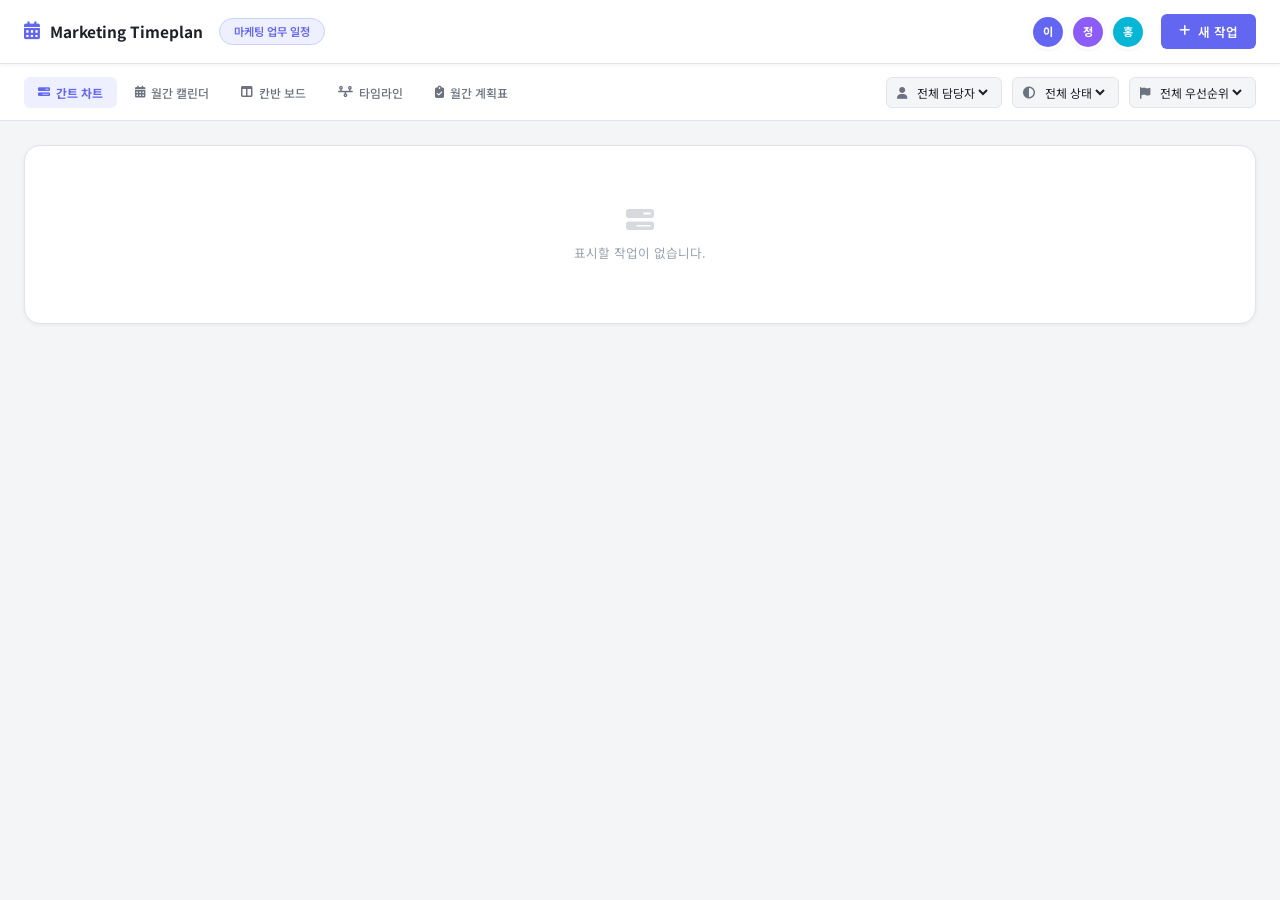
<file: 마케팅 타임플랜/index.html>
<!DOCTYPE html>
<html lang="ko">
<head>
  <meta charset="UTF-8" />
  <meta name="viewport" content="width=device-width, initial-scale=1.0" />
  <title>마케팅 팀 타임플랜</title>
  <link rel="stylesheet" href="css/style.css?v=20260422" />
  <link href="https://fonts.googleapis.com/css2?family=Noto+Sans+KR:wght@300;400;500;600;700&display=swap" rel="stylesheet" />
  <link rel="stylesheet" href="https://cdn.jsdelivr.net/npm/@fortawesome/fontawesome-free@6.4.0/css/all.min.css" />
    <link rel="manifest" href="/manifest.json" />
  <script>
    if ('serviceWorker' in navigator) {
      navigator.serviceWorker.register('/service-worker.js');
    }
  </script>
</head>
<body>

<!-- ===== HEADER ===== -->
<header id="app-header">
  <div class="header-inner">
    <div class="header-left">
      <div class="logo">
        <i class="fa-solid fa-calendar-days"></i>
        <span>Marketing Timeplan</span>
      </div>
      <div class="project-badge">마케팅 업무 일정</div>
    </div>
    <div class="header-right">
      <div class="team-avatars">
        <div class="avatar" title="이상희 팀장" style="background:#6366f1">이</div>
        <div class="avatar" title="정현동 대표" style="background:#8b5cf6">정</div>
        <div class="avatar" title="홍준기 대표" style="background:#06b6d4">홍</div>
      </div>
      <button class="btn-add-task" id="btn-open-modal">
        <i class="fa-solid fa-plus"></i> 새 작업
      </button>
    </div>
  </div>
</header>

<!-- ===== TOOLBAR ===== -->
<div id="toolbar">
  <div class="toolbar-inner">
    <nav class="view-tabs" role="tablist">
      <button class="tab-btn active" data-view="gantt" role="tab">
        <i class="fa-solid fa-bars-progress"></i> 간트 차트
      </button>
      <button class="tab-btn" data-view="calendar" role="tab">
        <i class="fa-solid fa-calendar-days"></i> 월간 캘린더
      </button>
      <button class="tab-btn" data-view="kanban" role="tab">
        <i class="fa-solid fa-table-columns"></i> 칸반 보드
      </button>
      <button class="tab-btn" data-view="timeline" role="tab">
        <i class="fa-solid fa-timeline"></i> 타임라인
      </button>
      <button class="tab-btn" data-view="checklist" role="tab">
        <i class="fa-solid fa-clipboard-check"></i> 월간 계획표
      </button>
    </nav>
    <div class="toolbar-filters">
      <div class="filter-group">
        <label for="filter-assignee"><i class="fa-solid fa-user"></i></label>
        <select id="filter-assignee">
          <option value="">전체 담당자</option>
          <option value="이상희">이상희</option>
          <option value="정현동">정현동</option>
          <option value="홍준기">홍준기</option>
        </select>
      </div>
      <div class="filter-group">
        <label for="filter-status"><i class="fa-solid fa-circle-half-stroke"></i></label>
        <select id="filter-status">
          <option value="">전체 상태</option>
          <option value="예정">예정</option>
          <option value="진행중">진행중</option>
          <option value="완료">완료</option>
          <option value="보류">보류</option>
        </select>
      </div>
      <div class="filter-group">
        <label for="filter-priority"><i class="fa-solid fa-flag"></i></label>
        <select id="filter-priority">
          <option value="">전체 우선순위</option>
          <option value="높음">높음</option>
          <option value="보통">보통</option>
          <option value="낮음">낮음</option>
        </select>
      </div>
    </div>
  </div>
</div>

<!-- ===== MAIN CONTENT ===== -->
<main id="main-content">

  <!-- GANTT VIEW -->
  <section id="view-gantt" class="view-section active">
    <div class="gantt-wrapper">
      <div id="gantt-container"></div>
    </div>
  </section>

  <!-- CALENDAR VIEW -->
  <section id="view-calendar" class="view-section">
    <div class="calendar-wrapper">
      <div class="cal-nav">
        <button id="cal-prev"><i class="fa-solid fa-chevron-left"></i></button>
        <h2 id="cal-title"></h2>
        <button id="cal-next"><i class="fa-solid fa-chevron-right"></i></button>
      </div>
      <div id="calendar-grid"></div>
    </div>
  </section>

  <!-- KANBAN VIEW -->
  <section id="view-kanban" class="view-section">
    <div class="kanban-board" id="kanban-board"></div>
  </section>

  <!-- TIMELINE VIEW -->
  <section id="view-timeline" class="view-section">
    <div class="timeline-wrapper" id="timeline-container"></div>
  </section>

  <!-- CHECKLIST VIEW -->
  <section id="view-checklist" class="view-section">
    <div class="checklist-wrapper">
      <div class="checklist-nav">
        <button id="cl-prev"><i class="fa-solid fa-chevron-left"></i></button>
        <div class="checklist-nav-center">
          <h2 id="cl-title"></h2>
          <span id="cl-progress-summary"></span>
        </div>
        <button id="cl-next"><i class="fa-solid fa-chevron-right"></i></button>
      </div>
      <div class="cl-progress-bar-wrap">
        <div class="cl-progress-bar" id="cl-progress-bar"></div>
      </div>
      <div id="checklist-body"></div>
    </div>
  </section>

</main>

<!-- ===== TASK MODAL ===== -->
<div id="task-modal" class="modal-overlay" hidden>
  <div class="modal-box">
    <div class="modal-header">
      <h3 id="modal-title">작업 추가</h3>
      <button class="modal-close" id="btn-close-modal"><i class="fa-solid fa-xmark"></i></button>
    </div>
    <form id="task-form" autocomplete="off">
      <input type="hidden" id="task-id" />
      <div class="form-grid">
        <div class="form-group full">
          <label for="f-title">작업명 *</label>
          <input type="text" id="f-title" placeholder="작업명을 입력하세요" required />
        </div>
        <div class="form-group full">
          <label for="f-project">프로젝트</label>
          <input type="text" id="f-project" placeholder="프로젝트/캠페인명" value="마케팅 업무 일정" />
        </div>
        <div class="form-group">
          <label for="f-assignee">담당자</label>
          <select id="f-assignee">
            <option value="이상희">이상희</option>
            <option value="정현동">정현동</option>
            <option value="홍준기">홍준기</option>
          </select>
        </div>
        <div class="form-group">
          <label for="f-status">상태</label>
          <select id="f-status">
            <option value="예정">예정</option>
            <option value="진행중">진행중</option>
            <option value="완료">완료</option>
            <option value="보류">보류</option>
          </select>
        </div>
        <div class="form-group">
          <label for="f-start">시작일</label>
          <input type="date" id="f-start" />
        </div>
        <div class="form-group">
          <label for="f-end">마감일</label>
          <input type="date" id="f-end" />
        </div>
        <div class="form-group">
          <label for="f-priority">우선순위</label>
          <select id="f-priority">
            <option value="높음">높음</option>
            <option value="보통">보통</option>
            <option value="낮음">낮음</option>
          </select>
        </div>
        <div class="form-group">
          <label for="f-color">색상</label>
          <div class="color-picker-row">
            <input type="color" id="f-color" value="#6366f1" />
            <div class="color-presets">
              <span class="color-preset active" style="background:#6366f1" data-color="#6366f1"></span>
              <span class="color-preset" style="background:#8b5cf6" data-color="#8b5cf6"></span>
              <span class="color-preset" style="background:#06b6d4" data-color="#06b6d4"></span>
              <span class="color-preset" style="background:#10b981" data-color="#10b981"></span>
              <span class="color-preset" style="background:#f59e0b" data-color="#f59e0b"></span>
              <span class="color-preset" style="background:#ef4444" data-color="#ef4444"></span>
              <span class="color-preset" style="background:#ec4899" data-color="#ec4899"></span>
              <span class="color-preset" style="background:#64748b" data-color="#64748b"></span>
            </div>
          </div>
        </div>
        <div class="form-group full">
          <label for="f-tags">태그</label>
          <input type="text" id="f-tags" placeholder="태그를 쉼표로 구분 (예: 행사, 기획)" />
        </div>
        <div class="form-group full">
          <label for="f-memo">메모</label>
          <textarea id="f-memo" rows="2" placeholder="작업에 대한 메모를 입력하세요"></textarea>
        </div>
        <div class="form-group full">
          <label for="f-link">링크</label>
          <input type="url" id="f-link" placeholder="https://..." />
        </div>
      </div>
      <div class="modal-footer">
        <button type="button" class="btn-danger" id="btn-delete-task" style="display:none">
          <i class="fa-solid fa-trash"></i> 삭제
        </button>
        <div class="footer-right">
          <button type="button" class="btn-secondary" id="btn-cancel-modal">취소</button>
          <button type="submit" class="btn-primary"><i class="fa-solid fa-check"></i> 저장</button>
        </div>
      </div>
    </form>
  </div>
</div>

<!-- ===== TOAST ===== -->
<div id="toast" class="toast"></div>

<script src="js/app.js?v=20260422"></script>
</body>
</html>
</file>
<file: 마케팅 타임플랜/css/style.css>
/* =============================================
   마케팅 팀 타임플랜 — style.css v20260422
   Light Gray Color Tone
   ============================================= */

*, *::before, *::after { box-sizing: border-box; margin: 0; padding: 0; }

:root {
  --bg:           #f4f5f7;
  --bg-card:      #ffffff;
  --bg-hover:     #f0f1f4;
  --border:       #e2e4ea;
  --border-light: #eceef3;
  --text-main:    #1e2028;
  --text-sub:     #6b7280;
  --text-muted:   #9ca3af;
  --accent:       #6366f1;
  --accent-soft:  #eef0ff;
  --radius-sm:    6px;
  --radius-md:    10px;
  --radius-lg:    16px;
  --shadow-sm:    0 1px 4px rgba(0,0,0,.06);
  --shadow-md:    0 4px 16px rgba(0,0,0,.08);
  --shadow-lg:    0 8px 32px rgba(0,0,0,.12);
  --header-h:     64px;
  --toolbar-h:    56px;
  --font:         'Noto Sans KR', 'Apple SD Gothic Neo', 'Malgun Gothic', sans-serif;
  --s-planned:    #6366f1;
  --s-progress:   #f59e0b;
  --s-done:       #10b981;
  --s-hold:       #9ca3af;
  --p-high:       #ef4444;
  --p-medium:     #f59e0b;
  --p-low:        #6b7280;
}

html { font-size: 14px; }
body {
  font-family: var(--font);
  background: var(--bg);
  color: var(--text-main);
  min-height: 100vh;
  line-height: 1.5;
}

::-webkit-scrollbar { width: 6px; height: 6px; }
::-webkit-scrollbar-track { background: transparent; }
::-webkit-scrollbar-thumb { background: #d1d5db; border-radius: 99px; }
::-webkit-scrollbar-thumb:hover { background: #9ca3af; }

/* =============================================
   HEADER
   ============================================= */
#app-header {
  position: sticky; top: 0; z-index: 100;
  height: var(--header-h);
  background: var(--bg-card);
  border-bottom: 1px solid var(--border);
  box-shadow: var(--shadow-sm);
}
.header-inner {
  max-width: 1600px; margin: 0 auto; height: 100%;
  padding: 0 24px;
  display: flex; align-items: center; justify-content: space-between; gap: 16px;
}
.header-left  { display: flex; align-items: center; gap: 16px; }
.header-right { display: flex; align-items: center; gap: 16px; }
.logo {
  display: flex; align-items: center; gap: 10px;
  font-size: 1.1rem; font-weight: 700; color: var(--text-main);
}
.logo i { color: var(--accent); font-size: 1.3rem; }
.project-badge {
  background: var(--accent-soft); color: var(--accent);
  border: 1px solid #c7d2fe; border-radius: 999px;
  padding: 4px 14px; font-size: .8rem; font-weight: 600;
}
.team-avatars { display: flex; gap: 6px; }
.avatar {
  width: 34px; height: 34px; border-radius: 50%;
  color: #fff; font-size: .8rem; font-weight: 700;
  display: flex; align-items: center; justify-content: center;
  border: 2px solid #fff; box-shadow: var(--shadow-sm); cursor: default; user-select: none;
}
.btn-add-task {
  display: flex; align-items: center; gap: 8px;
  background: var(--accent); color: #fff; border: none;
  border-radius: var(--radius-sm); padding: 8px 18px;
  font-size: .9rem; font-weight: 600; cursor: pointer;
  transition: background .15s, transform .1s; font-family: var(--font);
}
.btn-add-task:hover { background: #4f46e5; transform: translateY(-1px); }

/* =============================================
   TOOLBAR
   ============================================= */
#toolbar {
  position: sticky; top: var(--header-h); z-index: 90;
  background: var(--bg-card); border-bottom: 1px solid var(--border);
}
.toolbar-inner {
  max-width: 1600px; margin: 0 auto; padding: 0 24px;
  height: var(--toolbar-h);
  display: flex; align-items: center; justify-content: space-between; gap: 16px; flex-wrap: wrap;
}
.view-tabs { display: flex; gap: 4px; }
.tab-btn {
  display: flex; align-items: center; gap: 6px;
  background: none; border: none; border-radius: var(--radius-sm);
  padding: 7px 14px; font-size: .85rem; font-weight: 500;
  color: var(--text-sub); cursor: pointer;
  transition: background .15s, color .15s; font-family: var(--font);
}
.tab-btn:hover  { background: var(--bg-hover); color: var(--text-main); }
.tab-btn.active { background: var(--accent-soft); color: var(--accent); font-weight: 700; }
.toolbar-filters { display: flex; align-items: center; gap: 10px; flex-wrap: wrap; }
.filter-group {
  display: flex; align-items: center; gap: 6px;
  background: var(--bg); border: 1px solid var(--border);
  border-radius: var(--radius-sm); padding: 5px 10px;
}
.filter-group label { color: var(--text-sub); font-size: .85rem; }
.filter-group select {
  border: none; background: transparent; font-size: .85rem;
  color: var(--text-main); cursor: pointer; outline: none; font-family: var(--font);
}

/* =============================================
   MAIN CONTENT
   ============================================= */
#main-content { max-width: 1600px; margin: 0 auto; padding: 24px; }
.view-section        { display: none; }
.view-section.active { display: block; }

/* =============================================
   BADGES
   ============================================= */
.badge-status, .badge-priority {
  display: inline-flex; align-items: center; gap: 4px;
  border-radius: 999px; padding: 2px 10px;
  font-size: .75rem; font-weight: 600;
}
.status-예정  { background:#eef0ff; color:var(--s-planned); }
.status-진행중 { background:#fffbeb; color:#d97706; }
.status-완료  { background:#ecfdf5; color:var(--s-done); }
.status-보류  { background:#f3f4f6; color:var(--s-hold); }
.priority-높음 { background:#fef2f2; color:var(--p-high); }
.priority-보통 { background:#fffbeb; color:var(--p-medium); }
.priority-낮음 { background:#f9fafb; color:var(--p-low); }

/* =============================================
   EMPTY STATE
   ============================================= */
.empty-state {
  display: flex; flex-direction: column; align-items: center; justify-content: center;
  gap: 10px; padding: 60px 24px; color: var(--text-muted); font-size: .9rem;
}
.empty-state i { font-size: 2rem; opacity: .4; }

/* =============================================
   GANTT CHART
   ============================================= */
.gantt-wrapper {
  background: var(--bg-card); border: 1px solid var(--border);
  border-radius: var(--radius-lg); overflow: hidden; box-shadow: var(--shadow-sm);
}
#gantt-container { overflow-x: auto; }
.gantt-table { border-collapse: collapse; width: 100%; min-width: 900px; }
.gantt-month-row th {
  background: #f8f9fb; font-size: .8rem; font-weight: 700; color: var(--text-sub);
  text-align: center; border: 1px solid var(--border-light); padding: 10px 0; letter-spacing:.04em;
}
.gantt-day-row th {
  background: #f4f5f7; font-size: .72rem; color: var(--text-muted);
  text-align: center; border: 1px solid var(--border-light); padding: 6px 2px;
  min-width: 28px; font-weight: 500;
}
.gantt-day-row th.weekend   { color: #f87171; }
.gantt-day-row th.today-col { background: #eef0ff; color: var(--accent); font-weight: 700; }
.gantt-info-col {
  min-width: 220px; max-width: 280px; background: var(--bg-card);
  border-right: 2px solid var(--border); padding: 10px 16px;
  position: sticky; left: 0; z-index: 2;
}
.gantt-info-head {
  background: #f8f9fb; font-weight: 700; font-size: .8rem; color: var(--text-sub);
  border: 1px solid var(--border-light); padding: 10px 16px;
  position: sticky; left: 0; z-index: 3;
}
.gantt-group-row td {
  background: #f0f1f6; font-weight: 700; font-size: .82rem; color: var(--text-sub);
  padding: 8px 16px; border: 1px solid var(--border-light); letter-spacing:.02em;
}
.gantt-task-row td {
  border: 1px solid var(--border-light); padding: 0; height: 46px; vertical-align: middle;
}
.gantt-task-row:hover .gantt-info-col { background: var(--bg-hover); }
.gantt-task-row td.today-col { background: #f5f6ff; }
.gantt-task-info {
  display: flex; flex-direction: column; gap: 3px; cursor: pointer; padding: 8px 16px;
}
.gantt-task-info:hover .task-title { color: var(--accent); }
.task-title {
  font-weight: 600; font-size: .88rem; color: var(--text-main);
  white-space: nowrap; overflow: hidden; text-overflow: ellipsis; transition: color .15s;
}
.task-meta { display: flex; align-items: center; gap: 6px; font-size: .75rem; color: var(--text-sub); }
.gantt-bar-cell { position: relative; }
.gantt-bar {
  position: absolute; top: 50%; transform: translateY(-50%);
  height: 22px; border-radius: 6px;
  display: flex; align-items: center; padding: 0 8px;
  font-size: .72rem; font-weight: 600; color: #fff;
  white-space: nowrap; overflow: hidden; text-overflow: ellipsis;
  cursor: pointer; box-shadow: 0 2px 6px rgba(0,0,0,.15);
  transition: opacity .15s, transform .1s; z-index: 1;
}
.gantt-bar:hover { opacity: .88; transform: translateY(-52%) scaleY(1.05); }
.gantt-bar.single-day { min-width: 22px; justify-content: center; }

/* =============================================
   CALENDAR VIEW
   ============================================= */
.calendar-wrapper {
  background: var(--bg-card); border: 1px solid var(--border);
  border-radius: var(--radius-lg); overflow: hidden; box-shadow: var(--shadow-sm);
}
.cal-nav {
  display: flex; align-items: center; justify-content: center; gap: 24px;
  padding: 20px 24px; border-bottom: 1px solid var(--border);
}
.cal-nav h2 { font-size: 1.1rem; font-weight: 700; min-width: 160px; text-align: center; }
.cal-nav button, .checklist-nav button {
  width: 34px; height: 34px; border-radius: 50%;
  border: 1px solid var(--border); background: var(--bg); color: var(--text-sub);
  cursor: pointer; font-size: .9rem;
  display: flex; align-items: center; justify-content: center; transition: background .15s;
}
.cal-nav button:hover, .checklist-nav button:hover { background: var(--border); }
#calendar-grid { display: grid; grid-template-columns: repeat(7, 1fr); }
.cal-dow {
  background: #f8f9fb; text-align: center; padding: 10px 0;
  font-size: .78rem; font-weight: 700; color: var(--text-sub);
  border-right: 1px solid var(--border-light); border-bottom: 1px solid var(--border);
}
.cal-dow:last-child { border-right: none; }
.cal-dow.sun { color: #ef4444; }
.cal-dow.sat { color: #3b82f6; }
.cal-day {
  min-height: 110px; border-right: 1px solid var(--border-light);
  border-bottom: 1px solid var(--border-light); padding: 6px 8px; position: relative;
}
.cal-day:nth-child(7n) { border-right: none; }
.cal-day.other-month .day-num { color: #d1d5db; }
.cal-day.today { background: #fafbff; }
.cal-day.today .day-num {
  background: var(--accent); color: #fff; border-radius: 50%;
  width: 24px; height: 24px; display: flex; align-items: center; justify-content: center;
}
.day-num {
  font-size: .82rem; font-weight: 600; color: var(--text-sub); margin-bottom: 4px;
  width: 24px; height: 24px; display: flex; align-items: center; justify-content: center;
}
.cal-event {
  border-radius: 4px; padding: 2px 6px; font-size: .72rem; font-weight: 600; color: #fff;
  margin-bottom: 2px; cursor: pointer;
  white-space: nowrap; overflow: hidden; text-overflow: ellipsis; transition: opacity .15s;
}
.cal-event:hover { opacity: .85; }
.cal-more { font-size: .7rem; color: var(--accent); font-weight: 600; padding: 1px 4px; cursor: pointer; }

/* =============================================
   KANBAN BOARD
   ============================================= */
.kanban-board {
  display: grid; grid-template-columns: repeat(auto-fit, minmax(260px, 1fr)); gap: 16px;
}
.kanban-column {
  background: var(--bg-card); border: 1px solid var(--border);
  border-radius: var(--radius-lg); overflow: hidden; box-shadow: var(--shadow-sm);
  display: flex; flex-direction: column;
}
.kanban-col-header {
  display: flex; align-items: center; justify-content: space-between;
  padding: 14px 16px; border-bottom: 1px solid var(--border);
}
.kanban-col-title { display: flex; align-items: center; gap: 8px; font-weight: 700; font-size: .9rem; }
.kanban-count {
  background: var(--bg); border: 1px solid var(--border); border-radius: 999px;
  padding: 1px 9px; font-size: .75rem; font-weight: 600; color: var(--text-sub);
}
.kanban-cards { padding: 12px; display: flex; flex-direction: column; gap: 10px; flex: 1; }
.kanban-card {
  background: var(--bg); border: 1px solid var(--border);
  border-radius: var(--radius-md); padding: 14px; cursor: pointer;
  transition: box-shadow .15s, transform .1s; border-left: 4px solid transparent;
}
.kanban-card:hover { box-shadow: var(--shadow-md); transform: translateY(-2px); }
.kanban-card-title { font-weight: 600; font-size: .9rem; color: var(--text-main); margin-bottom: 8px; }
.kanban-card-meta { display: flex; flex-wrap: wrap; gap: 6px; align-items: center; margin-bottom: 8px; }
.kanban-card-date {
  font-size: .75rem; color: var(--text-sub);
  display: flex; align-items: center; gap: 4px; margin-top: 6px;
}
.tag-chip {
  background: var(--bg-card); border: 1px solid var(--border); border-radius: 999px;
  padding: 2px 8px; font-size: .72rem; color: var(--text-sub);
}
.assignee-chip {
  border-radius: 999px; padding: 2px 10px; font-size: .75rem; font-weight: 600; color: #fff;
}

/* =============================================
   TIMELINE / QUARTERLY
   ============================================= */
.timeline-wrapper { display: flex; flex-direction: column; gap: 20px; }

.qt-quarter {
  background: var(--bg-card); border: 1px solid var(--border);
  border-radius: var(--radius-lg); overflow: hidden; box-shadow: var(--shadow-sm);
}
.qt-quarter.current-quarter { border-color: var(--accent); box-shadow: 0 0 0 2px #c7d2fe, var(--shadow-md); }
.qt-quarter-header {
  display: flex; align-items: center; justify-content: space-between;
  padding: 14px 20px; background: #f8f9fb; border-bottom: 1px solid var(--border);
  flex-wrap: wrap; gap: 10px;
}
.current-quarter .qt-quarter-header { background: var(--accent-soft); border-bottom-color: #c7d2fe; }
.qt-quarter-title {
  display: flex; align-items: center; gap: 8px;
  font-weight: 700; font-size: .95rem; color: var(--text-main);
}
.qt-quarter-title i { color: var(--accent); }
.qt-quarter-sub { font-size: .78rem; font-weight: 500; color: var(--text-sub); }
.qt-now-badge {
  background: var(--accent); color: #fff; border-radius: 999px;
  padding: 2px 10px; font-size: .7rem; font-weight: 700; letter-spacing:.06em;
  animation: pulseBadge 2s infinite;
}
@keyframes pulseBadge { 0%,100%{opacity:1} 50%{opacity:.6} }
.qt-header-right { display: flex; align-items: center; gap: 8px; flex-wrap: wrap; }
.qt-member-badge { border-radius: 999px; padding: 3px 10px; font-size: .75rem; font-weight: 600; color: #fff; }
.qt-task-count { font-size: .78rem; color: var(--text-sub); font-weight: 500; }

/* Flow chart */
.flow-chart { padding: 12px 20px 16px; background: #fafbfc; border-bottom: 2px solid var(--border); }
.flow-axis-row { display: flex; align-items: flex-end; margin-bottom: 4px; }
.flow-axis-labels { flex: 1; position: relative; height: 20px; }
.flow-axis-tick {
  position: absolute; transform: translateX(-50%);
  font-size: .72rem; font-weight: 700; color: var(--text-muted); white-space: nowrap; bottom: 0;
}
.flow-axis-today {
  position: absolute; transform: translateX(-50%);
  font-size: .68rem; font-weight: 700; color: #ef4444;
  background: #fff; border: 1px solid #fca5a5; border-radius: 4px;
  padding: 1px 5px; white-space: nowrap; bottom: 0;
  box-shadow: 0 1px 4px rgba(239,68,68,.15);
}
.flow-rows { display: flex; flex-direction: column; gap: 8px; }
.flow-single-track {
  flex: 1; position: relative; background: var(--bg);
  border: 1px solid var(--border-light); border-radius: 8px; overflow: visible;
}
.flow-tick { position: absolute; top:0; bottom:0; width:1px; background: var(--border); pointer-events:none; z-index:0; }
.flow-today-inner {
  position: absolute; top:-3px; bottom:-3px; width:2px;
  background: #ef4444; border-radius: 2px; pointer-events: none; z-index:3;
  box-shadow: 0 0 6px rgba(239,68,68,.4);
}
.flow-bar {
  position: absolute; height: 24px; border-radius: 5px;
  display: flex; align-items: center; padding: 0 8px; cursor: pointer;
  box-shadow: 0 2px 6px rgba(0,0,0,.14); transition: filter .15s, transform .12s, box-shadow .15s;
  z-index: 2; min-width: 8px; overflow: hidden;
}
.flow-bar:hover { filter: brightness(1.1); transform: translateY(-2px); box-shadow: 0 5px 16px rgba(0,0,0,.22); overflow:visible; z-index:10; }
.flow-bar-label { font-size: .7rem; font-weight: 600; color: rgba(255,255,255,.95); white-space:nowrap; overflow:hidden; text-overflow:ellipsis; pointer-events:none; }

/* Month grid */
.ml-month-grid { display: grid; grid-template-columns: repeat(3, 1fr); gap: 0; }
.ml-month-col { border-right: 1px solid var(--border-light); display: flex; flex-direction: column; }
.ml-month-col:last-child { border-right: none; }
.ml-month-head {
  display: flex; align-items: center; gap: 6px;
  padding: 10px 16px 8px; background: #fafbfc; border-bottom: 1px solid var(--border-light);
}
.current-month .ml-month-head { background: #f0f1ff; border-bottom-color: #c7d2fe; }
.ml-now-dot { width:8px; height:8px; border-radius:50%; background:var(--accent); flex-shrink:0; animation:pulseBadge 1.6s infinite; }
.ml-month-name { font-size: .88rem; font-weight: 700; color: var(--text-main); }
.current-month .ml-month-name { color: var(--accent); }
.ml-month-count {
  margin-left: auto; background: var(--accent-soft); color: var(--accent);
  border-radius: 999px; padding: 1px 9px; font-size: .72rem; font-weight: 700;
}
.ml-month-body { padding: 10px 12px 14px; display: flex; flex-direction: column; gap: 8px; flex: 1; }
.ml-empty { padding: 18px 0 10px; text-align: center; font-size: .78rem; color: var(--text-muted); display:flex; flex-direction:column; align-items:center; gap:6px; }
.ml-empty i { font-size: 1rem; }
.ml-task-card {
  background: var(--bg); border: 1px solid var(--border); border-left: 3px solid transparent;
  border-radius: var(--radius-md); padding: 10px 12px; cursor: pointer;
  transition: box-shadow .15s, transform .1s;
}
.ml-task-card:hover { box-shadow: var(--shadow-md); transform: translateY(-1px); }
.ml-card-top { display: flex; align-items: flex-start; justify-content: space-between; gap: 6px; margin-bottom: 6px; }
.ml-card-title { font-size: .85rem; font-weight: 600; color: var(--text-main); line-height: 1.4; flex: 1; }
.ml-card-meta { display: flex; align-items: center; gap: 5px; flex-wrap: wrap; margin-bottom: 5px; }
.ml-avatar { width:20px; height:20px; border-radius:50%; color:#fff; font-size:.65rem; font-weight:700; display:flex; align-items:center; justify-content:center; flex-shrink:0; }
.ml-assignee { font-size: .78rem; font-weight: 600; color: var(--text-sub); }
.ml-tag { background: var(--bg-card); border: 1px solid var(--border); border-radius: 999px; padding: 1px 7px; font-size: .7rem; color: var(--text-sub); }
.ml-card-date { font-size: .73rem; color: var(--text-muted); display:flex; align-items:center; gap:4px; }
.ml-card-memo { margin-top:5px; font-size:.73rem; color:var(--text-muted); white-space:nowrap; overflow:hidden; text-overflow:ellipsis; padding-top:5px; border-top:1px dashed var(--border-light); }

@media (max-width: 768px) {
  .ml-month-grid { grid-template-columns: 1fr; }
  .ml-month-col  { border-right: none; border-bottom: 1px solid var(--border-light); }
  .ml-month-col:last-child { border-bottom: none; }
}

/* =============================================
   CHECKLIST VIEW — 월간 계획표
   ============================================= */
.checklist-wrapper {
  background: var(--bg-card); border: 1px solid var(--border);
  border-radius: var(--radius-lg); overflow: hidden; box-shadow: var(--shadow-sm);
}
.checklist-nav {
  display: flex; align-items: center; justify-content: space-between;
  padding: 16px 24px; border-bottom: 1px solid var(--border); background: var(--bg-card);
}
.checklist-nav-center { display: flex; flex-direction: column; align-items: center; gap: 3px; }
.checklist-nav-center h2 { font-size: 1.05rem; font-weight: 700; }
#cl-progress-summary { font-size: .78rem; color: var(--text-sub); font-weight: 500; }
.cl-progress-bar-wrap { height: 5px; background: var(--border-light); }
.cl-progress-bar { height: 100%; border-radius: 0 3px 3px 0; transition: width .4s ease, background .4s; }
.cl-month-block { overflow: hidden; }
.cl-table-wrap { overflow-x: auto; }
.cl-table { width: 100%; border-collapse: collapse; min-width: 700px; }
.cl-table thead tr { background: #fafbfc; }
.cl-table th {
  padding: 9px 14px; font-size: .75rem; font-weight: 700; color: var(--text-sub);
  text-align: left; border-bottom: 2px solid var(--border); white-space: nowrap; letter-spacing:.02em;
}
.cl-table td {
  padding: 11px 14px; font-size: .85rem; color: var(--text-main);
  border-bottom: 1px solid var(--border-light); vertical-align: middle;
}
.cl-row:last-child td { border-bottom: none; }
.cl-row { transition: background .12s; }
.cl-row:hover { background: var(--bg-hover); }
.cl-row-done { background: #f9fafb; }
.cl-row-done .cl-task-title { text-decoration: line-through; color: var(--text-muted); }
.cl-td-check { width: 44px; text-align: center; }
.cl-checkbox { display: inline-flex; cursor: pointer; }
.cl-checkbox input[type=checkbox] { width:18px; height:18px; accent-color:var(--accent); cursor:pointer; }
.cl-th-check { width: 44px; text-align: center; }
.cl-td-num { width:36px; color:var(--text-muted); font-size:.8rem; text-align:center; }
.cl-th-num  { width:36px; text-align:center; }
.cl-title-wrap { display:flex; align-items:center; gap:8px; }
.cl-color-dot { width:9px; height:9px; border-radius:50%; flex-shrink:0; }
.cl-task-title { font-weight:600; font-size:.88rem; transition:color .15s, text-decoration .15s; }
.cl-memo { margin-top:3px; font-size:.73rem; color:var(--text-muted); padding-left:17px; }
.cl-td-assignee { white-space:nowrap; }
.cl-avatar { display:inline-flex; width:22px; height:22px; border-radius:50%; color:#fff; font-size:.65rem; font-weight:700; align-items:center; justify-content:center; margin-right:5px; vertical-align:middle; }
.cl-assignee-name { font-size:.82rem; font-weight:500; vertical-align:middle; }
.cl-td-date { font-size:.78rem; color:var(--text-sub); white-space:nowrap; }
.cl-tag { display:inline-block; background:var(--bg); border:1px solid var(--border); border-radius:999px; padding:1px 7px; font-size:.7rem; color:var(--text-sub); margin-right:3px; }
.cl-td-edit { width:40px; text-align:center; }
.cl-th-edit { width:40px; }
.cl-edit-btn {
  width:28px; height:28px; border-radius:50%; border:1px solid var(--border);
  background:var(--bg); color:var(--text-muted); cursor:pointer; font-size:.78rem;
  display:inline-flex; align-items:center; justify-content:center; transition:background .15s,color .15s;
}
.cl-edit-btn:hover { background:var(--accent-soft); color:var(--accent); border-color:#c7d2fe; }

/* 인라인 추가 */
.cl-add-row-wrap { padding:8px 16px 12px; border-top:1px dashed var(--border-light); background:#fafbfc; }
.cl-add-row-btn {
  display:inline-flex; align-items:center; gap:6px;
  background:none; border:1.5px dashed var(--border); border-radius:var(--radius-sm);
  padding:7px 14px; font-size:.82rem; font-weight:600; color:var(--text-sub);
  cursor:pointer; transition:border-color .15s,color .15s,background .15s;
  font-family:var(--font); width:100%; justify-content:center;
}
.cl-add-row-btn:hover { border-color:var(--accent); color:var(--accent); background:var(--accent-soft); }
.cl-inline-form { display:flex; flex-direction:column; gap:8px; animation:slideDown .18s ease; }
@keyframes slideDown { from{opacity:0;transform:translateY(-6px)} to{opacity:1;transform:none} }
.cl-inline-fields { display:flex; align-items:center; gap:8px; flex-wrap:wrap; }
.cl-inline-fields input, .cl-inline-fields select {
  border:1.5px solid var(--border); border-radius:var(--radius-sm); padding:7px 10px;
  font-size:.83rem; color:var(--text-main); background:var(--bg-card);
  font-family:var(--font); outline:none; transition:border-color .15s;
}
.cl-inline-fields input:focus, .cl-inline-fields select:focus { border-color:var(--accent); }
.cl-if-title   { flex:2; min-width:180px; }
.cl-if-memo    { flex:1.5; min-width:140px; }
.cl-if-assignee, .cl-if-priority { min-width:90px; }
.cl-if-date    { min-width:140px; }
.cl-inline-actions { display:flex; gap:6px; justify-content:flex-end; }
.cl-if-save {
  display:flex; align-items:center; gap:6px;
  background:var(--accent); color:#fff; border:none; border-radius:var(--radius-sm);
  padding:7px 16px; font-size:.83rem; font-weight:600; cursor:pointer; font-family:var(--font); transition:background .15s;
}
.cl-if-save:hover { background:#4f46e5; }
.cl-if-save:disabled { opacity:.6; cursor:not-allowed; }
.cl-if-cancel {
  width:32px; height:32px; border-radius:50%; border:1.5px solid var(--border);
  background:var(--bg); color:var(--text-sub); cursor:pointer; font-size:.9rem;
  display:flex; align-items:center; justify-content:center; transition:background .15s; font-family:var(--font);
}
.cl-if-cancel:hover { background:#fee2e2; border-color:#fca5a5; color:#ef4444; }

@media (max-width: 768px) {
  .cl-td-tags, .cl-th-tags { display:none; }
  .cl-td-priority, .cl-th-priority { display:none; }
}

/* =============================================
   MODAL
   ============================================= */
.modal-overlay {
  position:fixed; inset:0; background:rgba(0,0,0,.35); z-index:200;
  display:flex; align-items:center; justify-content:center; padding:20px; backdrop-filter:blur(3px);
}
.modal-overlay[hidden] { display:none !important; }
.modal-box {
  background:var(--bg-card); border-radius:var(--radius-lg); box-shadow:var(--shadow-lg);
  width:100%; max-width:560px; max-height:90vh; overflow-y:auto; animation:modalIn .2s ease;
}
@keyframes modalIn { from{opacity:0;transform:translateY(16px) scale(.97)} to{opacity:1;transform:none} }
.modal-header {
  display:flex; align-items:center; justify-content:space-between;
  padding:20px 24px 16px; border-bottom:1px solid var(--border);
}
.modal-header h3 { font-size:1.05rem; font-weight:700; }
.modal-close {
  width:32px; height:32px; border-radius:50%; border:1px solid var(--border);
  background:var(--bg); color:var(--text-sub); cursor:pointer; font-size:.95rem;
  display:flex; align-items:center; justify-content:center; transition:background .15s;
}
.modal-close:hover { background:var(--border); }
.form-grid { padding:20px 24px; display:grid; grid-template-columns:1fr 1fr; gap:14px; }
.form-group { display:flex; flex-direction:column; gap:5px; }
.form-group.full { grid-column:1 / -1; }
.form-group label { font-size:.8rem; font-weight:600; color:var(--text-sub); }
.form-group input, .form-group select, .form-group textarea {
  border:1.5px solid var(--border); border-radius:var(--radius-sm); padding:8px 12px;
  font-size:.88rem; color:var(--text-main); background:var(--bg); font-family:var(--font); outline:none; transition:border-color .15s;
}
.form-group input:focus, .form-group select:focus, .form-group textarea:focus {
  border-color:var(--accent); background:var(--bg-card);
}
.form-group textarea { resize:vertical; }
.color-picker-row { display:flex; align-items:center; gap:10px; }
.color-picker-row input[type=color] { width:40px; height:36px; padding:2px; cursor:pointer; border-radius:var(--radius-sm); }
.color-presets { display:flex; gap:6px; flex-wrap:wrap; }
.color-preset { width:22px; height:22px; border-radius:50%; cursor:pointer; border:2px solid transparent; transition:transform .1s,border-color .1s; }
.color-preset:hover, .color-preset.active { transform:scale(1.25); border-color:rgba(0,0,0,.25); }
.modal-footer { display:flex; align-items:center; justify-content:space-between; padding:14px 24px 20px; border-top:1px solid var(--border); }
.footer-right { display:flex; gap:10px; }
.btn-primary {
  display:flex; align-items:center; gap:6px; border-radius:var(--radius-sm); padding:8px 18px;
  font-size:.88rem; font-weight:600; cursor:pointer; border:none;
  background:var(--accent); color:#fff; transition:background .15s, transform .1s; font-family:var(--font);
}
.btn-primary:hover { background:#4f46e5; transform:translateY(-1px); }
.btn-secondary {
  display:flex; align-items:center; gap:6px; border-radius:var(--radius-sm); padding:8px 18px;
  font-size:.88rem; font-weight:600; cursor:pointer; font-family:var(--font);
  background:var(--bg); color:var(--text-sub); border:1.5px solid var(--border); transition:background .15s;
}
.btn-secondary:hover { background:var(--bg-hover); }
.btn-danger {
  display:flex; align-items:center; gap:6px; border-radius:var(--radius-sm); padding:8px 18px;
  font-size:.88rem; font-weight:600; cursor:pointer; font-family:var(--font);
  background:#fef2f2; color:#ef4444; border:1.5px solid #fecaca; transition:background .15s;
}
.btn-danger:hover { background:#fee2e2; }

/* =============================================
   TOAST
   ============================================= */
.toast {
  position:fixed; bottom:28px; left:50%; transform:translateX(-50%) translateY(80px);
  background:#1e2028; color:#fff; border-radius:var(--radius-md); padding:12px 22px;
  font-size:.88rem; font-weight:500; box-shadow:var(--shadow-lg);
  opacity:0; pointer-events:none; transition:opacity .25s,transform .25s; z-index:999; white-space:nowrap;
}
.toast.show { opacity:1; transform:translateX(-50%) translateY(0); }
/* =============================================
   모바일 최적화
   ============================================= */
@media (max-width: 768px) {
  .view-tabs {
    display: flex;
    flex-wrap: nowrap;
    overflow-x: auto;
    gap: 2px;
  }
  .tab-btn {
    flex-direction: column;
    font-size: .65rem;
    padding: 5px 8px;
    gap: 3px;
    min-width: 52px;
    text-align: center;
  }
  .tab-btn i {
    font-size: .9rem;
  }
  .toolbar-inner {
    flex-direction: column;
    height: auto;
    padding: 8px 12px;
    gap: 8px;
  }
  .toolbar-filters {
    width: 100%;
    overflow-x: auto;
  }
  .header-inner {
    padding: 0 12px;
  }
  .logo span {
    font-size: .9rem;
  }
  .project-badge {
    display: none;
  }
  #main-content {
    padding: 12px;
  }
}
</file>
